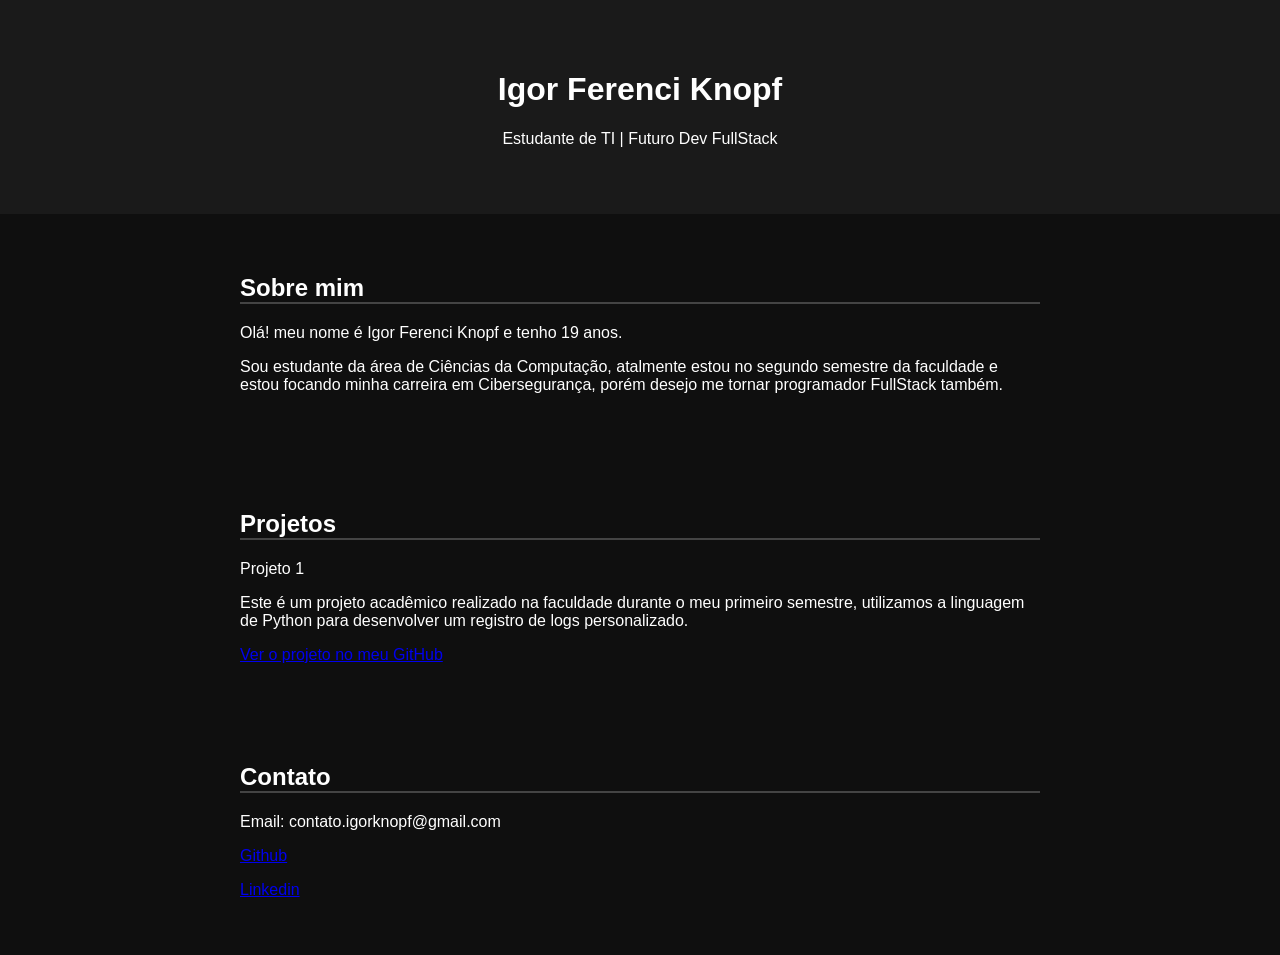
<file: index.html>
<!DOCTYPE html>
<html lang="pt-br">
<head>
    <meta charset="UTF-8">
    <meta name="viewport" content="width=device-width, initial-scale=1.0">
    <title>Meu site pessoal - Igor Ferenci Knopf</title>
    <style>
    </style>
    <link rel="stylesheet" href="styles.css">
</head>
<body>

<header>
    <h1>Igor Ferenci Knopf</h1>
    <p>Estudante de TI | Futuro Dev FullStack</p>
</header>

<section>
 <h2>Sobre mim</h2>
 <p>Olá! meu nome é Igor Ferenci Knopf e tenho 19 anos.</p>
 <p>Sou estudante da área de Ciências da Computação, atalmente estou no segundo semestre da faculdade e estou focando minha carreira em Cibersegurança, porém desejo me tornar programador FullStack também.</p>
</section>

<section>
    <h2> Projetos</h2>
    <div class="Projetos"
        <h3>Projeto 1</h3>
        <p>Este é um projeto acadêmico realizado na faculdade durante o meu primeiro semestre, utilizamos a linguagem de Python para desenvolver um registro de logs personalizado.</p>
        <a href="https://github.com/knopfgit/Projeto-Academico---registro-de-treinos-backup">Ver o projeto no meu GitHub</a>
    </div>
</section>

<section>
    <h2>Contato</h2>
    <p>Email: contato.igorknopf@gmail.com</p>
    <p>
         <a href="https://github.com/knopfgit" target="_blank"> Github</a>
   </p>
   <p>
        <a href="https://www.linkedin.com/in/igorknopf/?lipi=urn%3Ali%3Apage%3Ad_flagship3_profile_view_base_contact_details%3BYN8IgDZHR2i1s6zbq5xPhw%3D%3D" target="_blank"> Linkedin</a>
   </p>
</section>
</file>
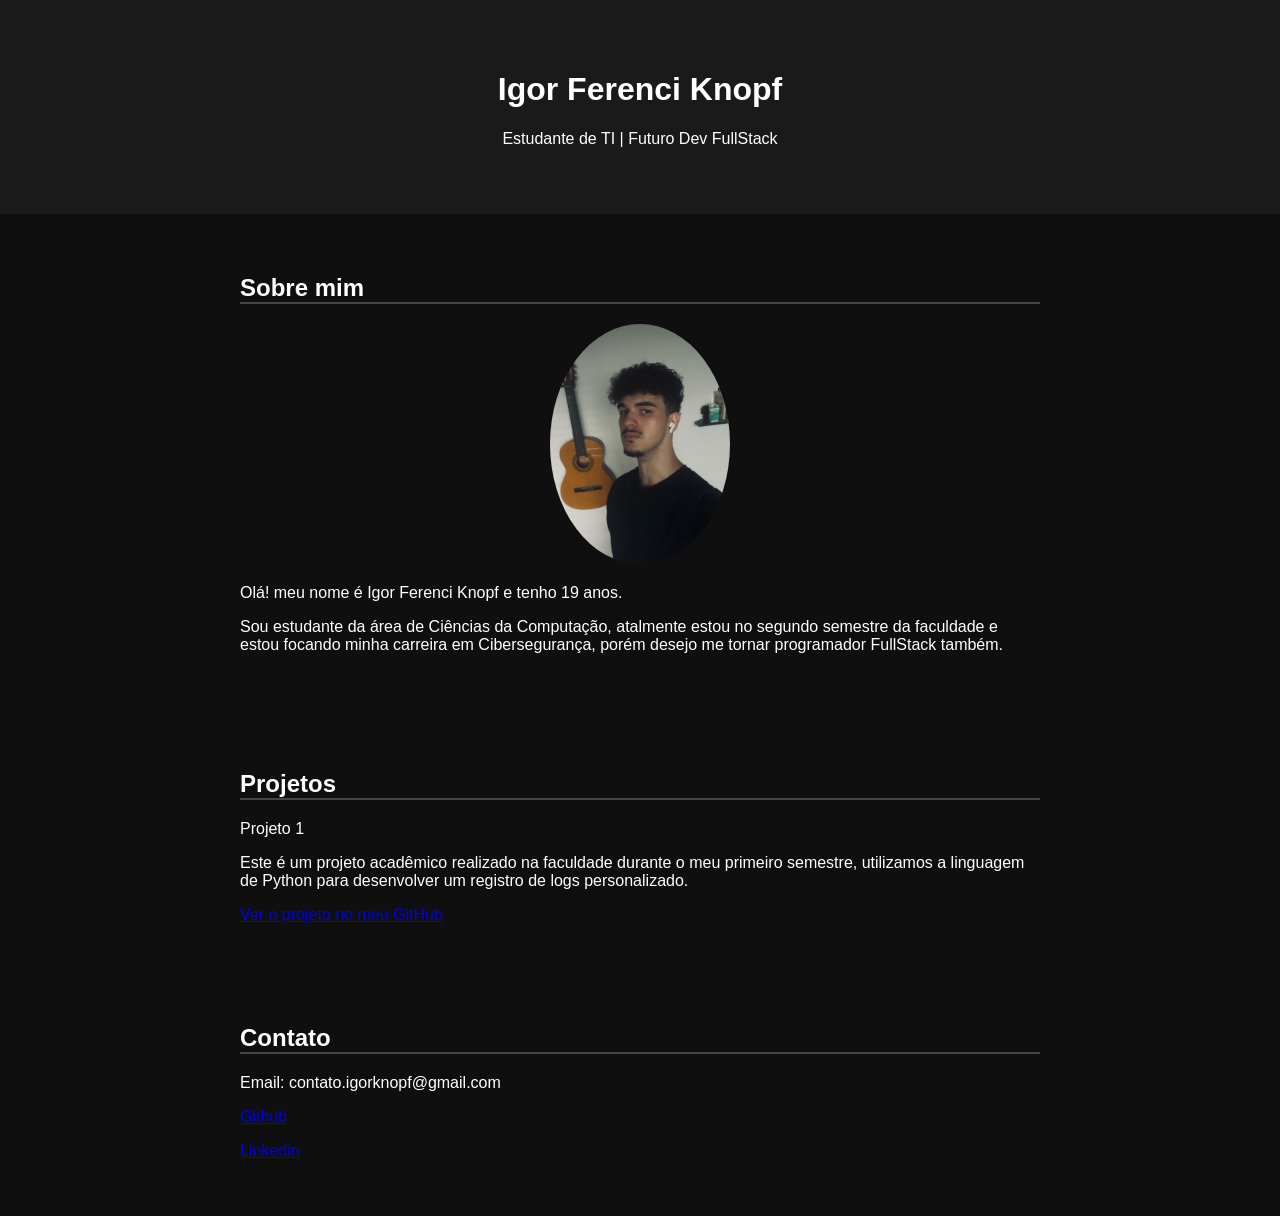
<file: Site Pessoal-projeto/index.html>
<!DOCTYPE html>
<html lang="pt-br">
<head>
    <meta charset="UTF-8">
    <meta name="viewport" content="width=device-width, initial-scale=1.0">
    <title>Meu site pessoal - Igor Ferenci Knopf</title>
    <style>
    </style>
    <link rel="stylesheet" href="styles.css">
</head>
<body>

<header>
    <h1>Igor Ferenci Knopf</h1>
    <p>Estudante de TI | Futuro Dev FullStack</p>
</header>
   
<section>
 <h2>Sobre mim</h2>

 <img src="foto.jpg" alt="Foto de Igor" class="foto-perfil">

 <p>Olá! meu nome é Igor Ferenci Knopf e tenho 19 anos.</p>
 <p>Sou estudante da área de Ciências da Computação, atalmente estou no segundo semestre da faculdade e estou focando minha carreira em Cibersegurança, porém desejo me tornar programador FullStack também.</p>
</section>

<section>
    <h2>Projetos</h2>
    <div class="Projetos"
        <h3>Projeto 1</h3>
        <p>Este é um projeto acadêmico realizado na faculdade durante o meu primeiro semestre, utilizamos a linguagem de Python para desenvolver um registro de logs personalizado.</p>
        <a href="https://github.com/knopfgit/Projeto-Academico---registro-de-treinos-backup">Ver o projeto no meu GitHub</a>
    </div>
</section>

<section>
    <h2>Contato</h2>
    <p>Email: contato.igorknopf@gmail.com</p>
    <p>
         <a href="https://github.com/knopfgit" target="_blank"> Github</a>
   </p>
   <p>
        <a href="https://www.linkedin.com/in/igorknopf/?lipi=urn%3Ali%3Apage%3Ad_flagship3_profile_view_base_contact_details%3BYN8IgDZHR2i1s6zbq5xPhw%3D%3D" target="_blank"> Linkedin</a>
   </p>
</section>

</body>
</html>
</file>
<file: styles.css>
body {
    font-family: Arial;
    background: #0f0f0f;
    color: white;
    margin: 0;
}

header {
    text-align: center;
    padding: 50px;
    background: #1a1a1a;
}

section {
    padding: 40px;
    max-width: 800px;
    margin: auto;
}

h2 {
    border-bottom: 2px solid #444;
}
</file>
<file: Site Pessoal-projeto/styles.css>
body {
    font-family: Arial;
    background: #0f0f0f;
    color: white;
    margin: 0;
}

header {
    text-align: center;
    padding: 50px;
    background: #1a1a1a;
}

section {
    padding: 40px;
    max-width: 800px;
    margin: auto;
}

h2 {
    border-bottom: 2px solid #444;
}

.foto-perfil {
    width: 180px;
    border-radius: 50%;
    display: block;
    margin: 20px auto;
}
</file>
